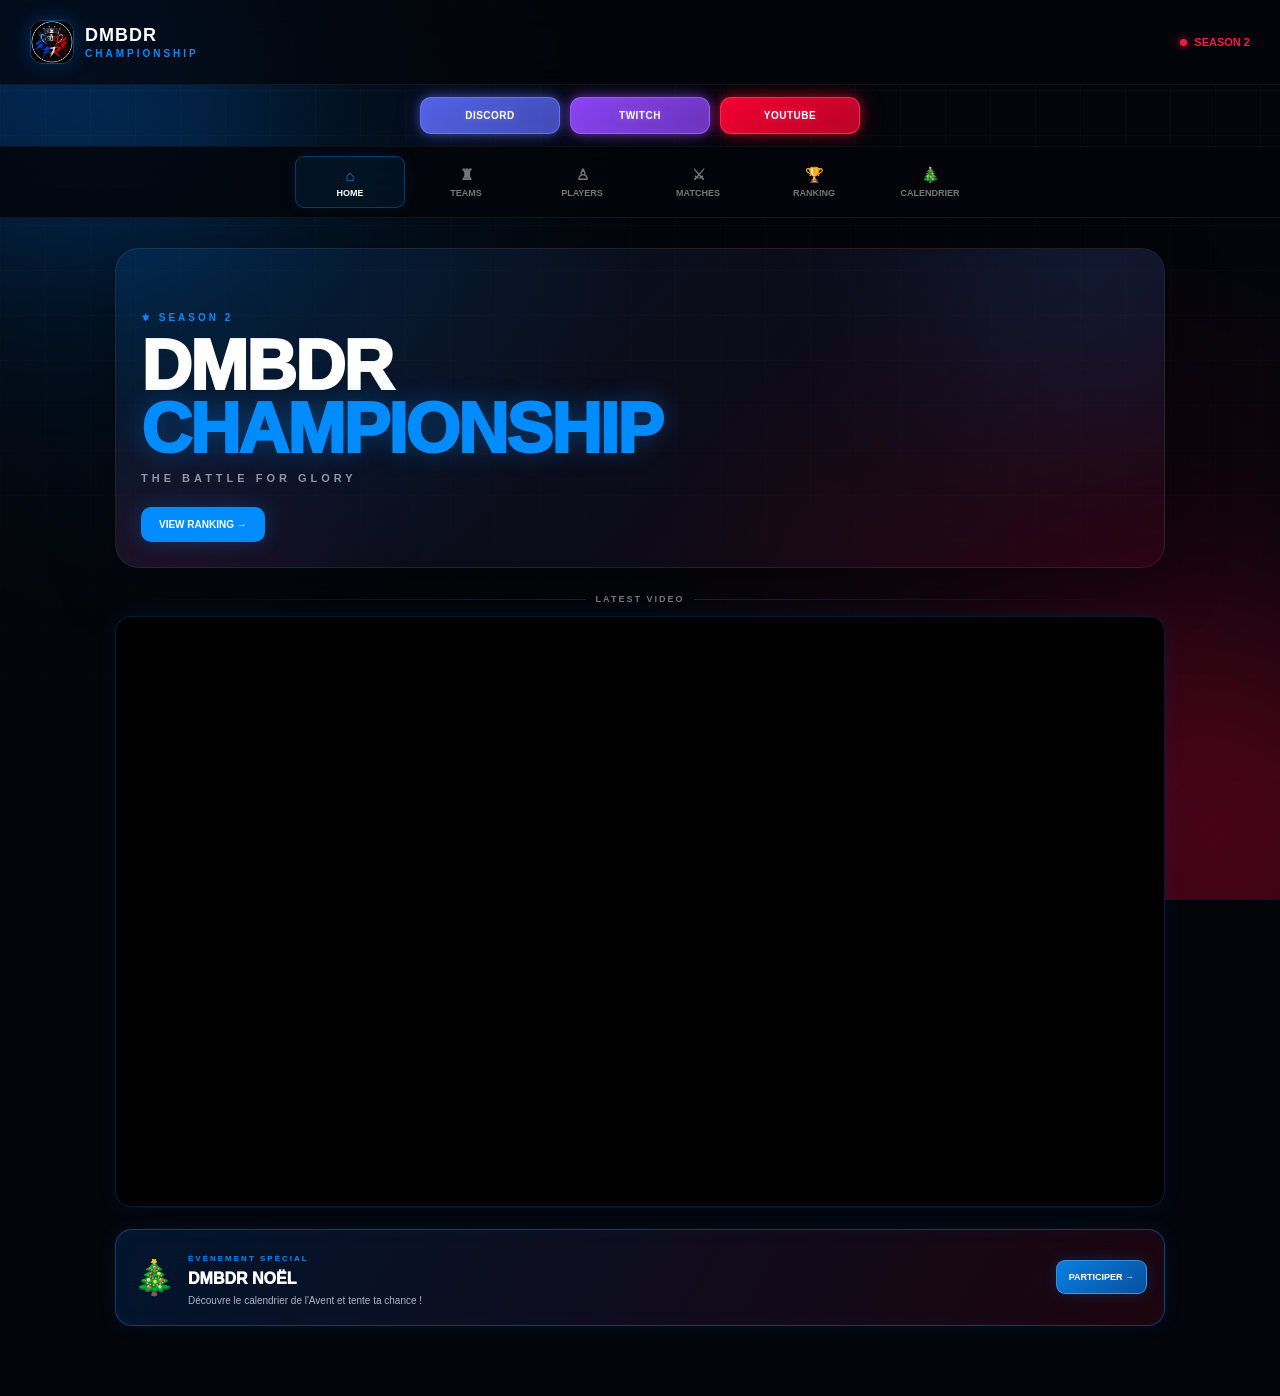
<file: index.html>
<!DOCTYPE html>
<html lang="fr">
<head>
    <meta charset="UTF-8">
    <meta
        name="viewport"
        content="width=device-width,
        initial-scale=1.0,
        maximum-scale=1.0,
        user-scalable=no"
    >
    <title>DMBDR CHAMPIONSHIP - SEASON 2</title>
    <link rel="stylesheet" href="style.css">
</head>
<body>

    <!-- BACKGROUND -->

    <div class="background">
        <div class="glow glow-blue"></div>
        <div class="glow glow-red"></div>
        <div class="grid-background"></div>
    </div>

    <!-- HEADER -->

    <header class="header">

        <div class="brand">

            <img
                src="logo.jpg"
                class="brand-logo"
                alt="DMBDR"
            >

            <div>
                <div class="brand-title">
                    DMBDR
                </div>

                <div class="brand-subtitle">
                    CHAMPIONSHIP
                </div>
            </div>

        </div>

        <div class="season-status">
            <span class="status-dot"></span>
            SEASON 2
        </div>

    </header>

    <!-- SOCIAL -->

    <section class="social-bar">

        <button
            class="social discord"
            onclick="openLink('https://discord.gg/X2VwYnepAr')"
        >
            <span>DISCORD</span>
        </button>

        <button
            class="social twitch"
            onclick="openLink('https://m.twitch.tv/so2francechampionnat/home')"
        >
            <span>TWITCH</span>
        </button>

        <button
            class="social youtube"
            onclick="openLink('https://m.youtube.com/channel/UCypbT6QGPC0oARGa3n1XbRQ?ra=m')"
        >
            <span>YOUTUBE</span>
        </button>

    </section>

    <!-- NAVIGATION -->

    <nav class="navigation">

        <button
            class="nav-button active"
            onclick="showPage('home', this)"
        >
            <span>⌂</span>
            HOME
        </button>

        <button
            class="nav-button"
            onclick="showPage('teams', this)"
        >
            <span>♜</span>
            TEAMS
        </button>

        <button
            class="nav-button"
            onclick="showPage('players', this)"
        >
            <span>♙</span>
            PLAYERS
        </button>

        <button
            class="nav-button"
            onclick="showPage('matches', this)"
        >
            <span>⚔</span>
            MATCHES
        </button>

        <button
            class="nav-button"
            onclick="showPage('ranking', this)"
        >
            <span>🏆</span>
            RANKING
        </button>

        <button
            class="nav-button"
            onclick="showPage('calendar', this)"
        >
            <span>🎄</span>
            CALENDRIER
        </button>

    </nav>

    <main>

        <!-- HOME -->

        <section
            id="home"
            class="page active"
        >

            <div class="hero">

                <div class="hero-content">

                    <div class="hero-tag">
                        ⚜ SEASON 2
                    </div>

                    <h1>
                        DMBDR
                        <span>
                            CHAMPIONSHIP
                        </span>
                    </h1>

                    <p>
                        THE BATTLE FOR GLORY
                    </p>

                    <button
                        class="hero-button"
                        onclick="showPageById('ranking')"
                    >
                        VIEW RANKING
                        <span>→</span>
                    </button>

                </div>

            </div>

            <!-- LATEST VIDEO -->

            <div
                id="latestVideo"
                class="latest-video-section"
            ></div>

            <!-- HOME EVENT BUTTON -->

            <div class="home-event-card">

                <div class="home-event-icon">
                    🎄
                </div>

                <div class="home-event-info">

                    <span>ÉVÉNEMENT SPÉCIAL</span>

                    <h2>DMBDR NOËL</h2>

                    <p>
                        Découvre le calendrier de l'Avent et tente ta chance !
                    </p>

                </div>

                <button
                    class="home-event-button"
                    onclick="showPageById('calendar')"
                >
                    PARTICIPER →
                </button>

            </div>

        </section>

        <!-- CALENDAR -->

        <section
            id="calendar"
            class="page"
        >

            
<div class="calendar-intro">
    <h3>❄️ WINTER EVENT ❄️</h3>
    <p>
        Sélectionne une case et entre ton code pour découvrir ton résultat.
    </p>
    <span>🎄 CALENDRIER DE L'AVENT DMBDR 🎄</span>
</div>


            <!-- 25 CASES -->

            <div
                id="calendarGrid"
                class="calendar-grid"
            ></div>

            <!-- CALENDAR GAME -->

            <div class="calendar-game">

                <h3 id="calendarDayTitle">
                    SÉLECTIONNE UNE CASE
                </h3>

                <div class="calendar-reward-preview">

                    <img
                        id="calendarRewardImage"
                        src="images-calendrier/loose.jpg"
                        alt="Récompense du calendrier"
                    >

                    <p id="calendarRewardName">
                        Choisis une case pour commencer
                    </p>

                </div>

                <!-- ROULETTE -->

                <div class="calendar-roulette-window">

                    <div
                        id="calendarRouletteTrack"
                        class="calendar-roulette-track"
                    ></div>

                    <!-- BARRE JAUNE CENTRALE -->

                    <div class="calendar-roulette-marker"></div>

                </div>

                <!-- CODE FORM -->

                <div class="calendar-code-form">

                    <input
                        id="calendarCodeInput"
                        type="text"
                        placeholder="ENTRE TON CODE"
                        autocomplete="off"
                        autocapitalize="characters"
                    >

                    <button
                        id="calendarValidateBtn"
                        type="button"
                    >
                        VALIDER
                    </button>

                </div>

                <p
                    id="calendarMessage"
                    class="calendar-message"
                >
                    Sélectionne une case pour saisir ton code.
                </p>

            </div>

        </section>

        <!-- TEAMS -->

        <section
            id="teams"
            class="page"
        >

            <div class="page-header">

                <div>

                    <span class="page-kicker">
                        SEASON 2
                    </span>

                    <h2>
                        TEAMS
                    </h2>

                </div>

                <div
                    class="page-count"
                    id="teamPageCount"
                >
                    8
                </div>

            </div>

            <div
                id="teamList"
                class="content-list"
            ></div>

            <div
                id="teamDetails"
                class="team-details"
            ></div>

        </section>

        <!-- PLAYERS -->

        <section
            id="players"
            class="page"
        >

            <div class="page-header">

                <div>

                    <span class="page-kicker">
                        SEASON 2
                    </span>

                    <h2>
                        PLAYERS
                    </h2>

                </div>

                <div
                    class="page-count"
                    id="playerPageCount"
                >
                    0
                </div>

            </div>

            <div class="filter-bar">

                <button
                    class="filter active"
                    data-sort="leaderboard"
                >
                    LEADERBOARD
                </button>

                <button
                    class="filter"
                    data-sort="kd"
                >
                    KD
                </button>

                <button
                    class="filter"
                    data-sort="kills"
                >
                    KILLS
                </button>

                <button
                    class="filter"
                    data-sort="mvp"
                >
                    MVP
                </button>

            </div>

            <div
                id="playerList"
                class="content-list"
            ></div>

        </section>

        <!-- MATCHES -->

        <section
            id="matches"
            class="page"
        >

            <div class="page-header">

                <div>

                    <span class="page-kicker">
                        SEASON 2
                    </span>

                    <h2>
                        MATCHES
                    </h2>

                </div>

            </div>

            <div class="match-tabs">

                <button
                    class="match-tab active"
                    data-match-filter="all"
                >
                    ALL
                </button>

                <button
                    class="match-tab"
                    data-match-filter="played"
                >
                    PLAYED
                </button>

                <button
                    class="match-tab"
                    data-match-filter="upcoming"
                >
                    UPCOMING
                </button>

            </div>

            <div
                id="matchTeamList"
                class="match-team-list"
            ></div>

            <div
                id="matchTeamDetails"
                class="match-team-details"
            ></div>

            <div
                id="matchDetails"
                class="match-details"
            ></div>

        </section>

        <!-- RANKING -->

        <section
            id="ranking"
            class="page"
        >

            <div class="page-header">

                <div>

                    <span class="page-kicker">
                        SEASON 2
                    </span>

                    <h2>
                        TEAM RANKING
                    </h2>

                </div>

            </div>

            <div
                id="rankingList"
                class="content-list"
            ></div>

        </section>

    </main>

    <!-- JAVASCRIPT -->

    <script src="app.js"></script>
    <script src="calendrier.js"></script>

</body>
</html>
</file>
<file: style.css>
*{
    box-sizing:border-box;
}


html{
    scroll-behavior:smooth;
}


body{
    margin:0;

    background:#03050a;

    color:white;

    font-family:
        Arial,
        Helvetica,
        sans-serif;

    overflow-x:hidden;
}


/* =========================
        BACKGROUND
========================= */

.background{
    position:fixed;

    inset:0;

    z-index:-10;

    overflow:hidden;

    background:
        radial-gradient(
            circle at 15% 20%,
            rgba(0,140,255,.12),
            transparent 35%
        ),

        radial-gradient(
            circle at 85% 75%,
            rgba(255,0,55,.10),
            transparent 35%
        ),

        #03050a;
}


.glow{
    position:absolute;

    width:400px;
    height:400px;

    border-radius:50%;

    filter:blur(100px);

    opacity:.25;

    animation:
        floatGlow
        12s
        infinite
        alternate
        ease-in-out;
}


.glow-blue{
    background:#0077ff;

    top:-150px;
    left:-150px;
}


.glow-red{
    background:#ff003c;

    bottom:-150px;
    right:-150px;

    animation-delay:-5s;
}


@keyframes floatGlow{

    0%{
        transform:
            translate(0,0)
            scale(1);
    }

    100%{
        transform:
            translate(120px,80px)
            scale(1.2);
    }

}


.grid-background{
    position:absolute;

    inset:0;

    background-image:
        linear-gradient(
            rgba(255,255,255,.025)
            1px,
            transparent 1px
        ),

        linear-gradient(
            90deg,
            rgba(255,255,255,.025)
            1px,
            transparent 1px
        );

    background-size:
        45px 45px;

    mask-image:
        linear-gradient(
            to bottom,
            black,
            transparent
        );
}


/* =========================
        HEADER
========================= */

.header{
    position:relative;

    display:flex;

    justify-content:space-between;

    align-items:center;

    padding:
        18px 16px;

    border-bottom:
        1px solid
        rgba(255,255,255,.06);

    background:
        rgba(3,5,10,.72);

    backdrop-filter:
        blur(18px);
}


.brand{
    display:flex;

    align-items:center;

    gap:11px;
}


.brand-logo{
    width:44px;
    height:44px;

    object-fit:cover;

    border-radius:12px;

    border:
        1px solid
        rgba(0,140,255,.45);

    box-shadow:
        0 0 20px
        rgba(0,140,255,.25);
}


.brand-title{
    font-size:18px;

    font-weight:900;

    letter-spacing:1px;
}


.brand-subtitle{
    margin-top:2px;

    color:#008cff;

    font-size:10px;

    font-weight:bold;

    letter-spacing:3px;
}


.season-status{
    display:flex;

    align-items:center;

    gap:7px;

    color:#ff1744;

    font-size:11px;

    font-weight:bold;
}


.status-dot{
    width:7px;
    height:7px;

    border-radius:50%;

    background:#ff1744;

    box-shadow:
        0 0 8px
        #ff1744;

    animation:
        pulse
        1.5s
        infinite;
}


@keyframes pulse{

    50%{
        opacity:.3;

        transform:
            scale(.7);
    }

}


/* =========================
        SOCIAL — V1 NEON
========================= */

.social-bar{
    display:flex;

    gap:10px;

    padding:
        12px 14px;

    overflow-x:auto;
}


/* =========================
        BASE
========================= */

.social{
    flex:1;

    min-width:95px;

    padding:
        12px 14px;

    border:
        1px solid
        rgba(255,255,255,.14);

    border-radius:11px;

    color:white;

    font-size:10px;

    font-weight:900;

    letter-spacing:.5px;

    cursor:pointer;

    transition:
        transform .25s ease,
        box-shadow .25s ease,
        border-color .25s ease;
}


.social span{

    text-shadow:
        0 0 8px
        rgba(255,255,255,.25);

}


/* =========================
        DISCORD
        BLEU / VIOLET
========================= */

.discord{

    background:
        linear-gradient(
            135deg,
            rgba(88,101,242,.95),
            rgba(88,101,242,.72)
        );

    border-color:
        rgba(120,130,255,.65);

    box-shadow:
        0 0 10px
        rgba(88,101,242,.55),

        0 0 25px
        rgba(88,101,242,.30),

        inset 0 0 15px
        rgba(140,150,255,.12);

}


.discord:hover{

    transform:
        translateY(-3px);

    border-color:
        rgba(140,150,255,.9);

    box-shadow:
        0 0 12px
        rgba(88,101,242,.8),

        0 0 30px
        rgba(88,101,242,.45),

        0 0 50px
        rgba(88,101,242,.18),

        inset 0 0 18px
        rgba(140,150,255,.18);

}


/* =========================
        TWITCH
        VIOLET
========================= */

.twitch{

    background:
        linear-gradient(
            135deg,
            rgba(145,70,255,.95),
            rgba(145,70,255,.72)
        );

    border-color:
        rgba(170,110,255,.65);

    box-shadow:
        0 0 10px
        rgba(145,70,255,.55),

        0 0 25px
        rgba(145,70,255,.30),

        inset 0 0 15px
        rgba(180,120,255,.12);

}


.twitch:hover{

    transform:
        translateY(-3px);

    border-color:
        rgba(190,140,255,.9);

    box-shadow:
        0 0 12px
        rgba(145,70,255,.8),

        0 0 30px
        rgba(145,70,255,.45),

        0 0 50px
        rgba(145,70,255,.18),

        inset 0 0 18px
        rgba(190,130,255,.18);

}


/* =========================
        YOUTUBE
        ROUGE
========================= */

.youtube{

    background:
        linear-gradient(
            135deg,
            rgba(255,0,51,.95),
            rgba(255,0,51,.72)
        );

    border-color:
        rgba(255,70,100,.65);

    box-shadow:
        0 0 10px
        rgba(255,0,51,.55),

        0 0 25px
        rgba(255,0,51,.30),

        inset 0 0 15px
        rgba(255,70,100,.12);

}


.youtube:hover{

    transform:
        translateY(-3px);

    border-color:
        rgba(255,100,125,.9);

    box-shadow:
        0 0 12px
        rgba(255,0,51,.85),

        0 0 30px
        rgba(255,0,51,.50),

        0 0 50px
        rgba(255,0,51,.20),

        inset 0 0 18px
        rgba(255,70,100,.18);

}


/* =========================
        MOBILE
========================= */

@media(max-width:480px){

    .social-bar{

        gap:8px;

        padding:
            12px 12px;

    }


    .social{

        min-width:95px;

        padding:
            11px 10px;

        font-size:9px;

    }

}


/* =========================
        MOBILE
========================= */

@media(max-width:480px){

    .social-bar{

        gap:9px;

        padding:
            12px 12px;

    }


    .social{

        min-width:100px;

        padding:
            12px 10px;

        font-size:9px;

    }

}


/* =========================
        NAVIGATION
========================= */

.navigation{
    position:sticky;

    top:0;

    z-index:50;

    display:flex;

    gap:6px;

    padding:
        9px 10px;

    overflow-x:auto;

    background:
        rgba(3,5,10,.85);

    backdrop-filter:
        blur(20px);

    border-top:
        1px solid
        rgba(255,255,255,.04);

    border-bottom:
        1px solid
        rgba(255,255,255,.06);
}


.nav-button{
    flex:1;

    min-width:70px;

    padding:
        9px 7px;

    border:
        1px solid transparent;

    border-radius:9px;

    background:transparent;

    color:#777;

    font-size:9px;

    font-weight:900;

    cursor:pointer;

    transition:.25s;
}


.nav-button span{
    display:block;

    margin-bottom:4px;

    font-size:15px;
}


.nav-button.active{
    color:white;

    border-color:
        rgba(0,140,255,.35);

    background:
        rgba(0,140,255,.09);

    box-shadow:
        0 0 15px
        rgba(0,140,255,.08);
}


.nav-button.active span{
    color:#008cff;
}


/* =========================
        PAGES
========================= */

main{
    width:100%;

    max-width:1100px;

    margin:auto;
}


.page{
    display:none;

    padding:
        18px 14px 50px;

    animation:
        pageIn
        .3s
        ease;
}


.page.active{
    display:block;
}


@keyframes pageIn{

    from{
        opacity:0;

        transform:
            translateY(8px);
    }

    to{
        opacity:1;

        transform:
            translateY(0);
    }

}


/* =========================
        HERO
========================= */

.hero{
    position:relative;

    min-height:320px;

    display:flex;

    align-items:flex-end;

    padding:25px;

    overflow:hidden;

    border:
        1px solid
        rgba(255,255,255,.08);

    border-radius:24px;

    background:
        linear-gradient(
            135deg,
            rgba(0,140,255,.12),
            rgba(255,0,51,.08)
        );

    box-shadow:
        0 20px 60px
        rgba(0,0,0,.35);
}


.hero:before{
    content:"";

    position:absolute;

    width:300px;
    height:300px;

    top:-150px;
    right:-100px;

    border-radius:50%;

    background:#008cff;

    filter:blur(120px);

    opacity:.2;
}


.hero:after{
    content:"";

    position:absolute;

    width:220px;
    height:220px;

    bottom:-150px;
    left:-80px;

    border-radius:50%;

    background:#ff003c;

    filter:blur(100px);

    opacity:.2;
}


.hero-content{
    position:relative;

    z-index:2;
}


.hero-tag{
    color:#008cff;

    font-size:10px;

    font-weight:900;

    letter-spacing:3px;
}


.hero h1{
    margin:
        12px 0 4px;

    font-size:
        clamp(
            34px,
            10vw,
            70px
        );

    line-height:.9;

    font-weight:1000;

    letter-spacing:-2px;
}


.hero h1 span{
    display:block;

    color:#008cff;

    text-shadow:
        0 0 25px
        rgba(0,140,255,.35);
}


.hero p{
    color:#8d96a5;

    font-size:11px;

    font-weight:bold;

    letter-spacing:4px;
}


.hero-button{
    margin-top:12px;

    padding:
        12px 18px;

    border:none;

    border-radius:10px;

    background:#008cff;

    color:white;

    font-size:10px;

    font-weight:900;

    cursor:pointer;

    box-shadow:
        0 0 20px
        rgba(0,140,255,.25);

    transition:.25s;
}


.hero-button:hover{
    transform:
        translateY(-2px);
}


/* =========================
        TITLES
========================= */

.section-title{
    display:flex;

    align-items:center;

    gap:10px;

    margin:
        26px 0 12px;

    color:#7d8796;

    font-size:9px;

    font-weight:900;

    letter-spacing:2px;
}


.section-title span{
    height:1px;

    flex:1;

    background:
        linear-gradient(
            90deg,
            transparent,
            rgba(0,140,255,.3)
        );
}


/* =========================
        OVERVIEW
========================= */

.overview-grid{
    display:grid;

    grid-template-columns:
        repeat(2,1fr);

    gap:9px;
}


.stat-card{
    position:relative;

    padding:16px;

    overflow:hidden;

    border:
        1px solid
        rgba(255,255,255,.07);

    border-radius:14px;

    background:
        rgba(255,255,255,.025);

    backdrop-filter:
        blur(10px);
}


.stat-card:after{
    content:"";

    position:absolute;

    width:80px;
    height:80px;

    right:-40px;
    bottom:-40px;

    border-radius:50%;

    background:#008cff;

    filter:blur(35px);

    opacity:.12;
}


.stat-icon{
    color:#008cff;

    font-size:18px;
}


.stat-value{
    margin-top:8px;

    font-size:26px;

    font-weight:1000;
}


.stat-label{
    margin-top:2px;

    color:#6f7783;

    font-size:8px;

    font-weight:bold;

    letter-spacing:2px;
}


/* =========================
        EMPTY
========================= */

.empty-card{
    padding:
        35px 20px;

    text-align:center;

    border:
        1px solid
        rgba(255,255,255,.06);

    border-radius:16px;

    background:
        rgba(255,255,255,.025);

    color:#737b88;
}


.empty-icon{
    margin-bottom:10px;

    color:#008cff;

    font-size:30px;
}


.empty-card strong{
    display:block;

    color:white;

    font-size:12px;
}


.empty-card p{
    margin:7px 0 0;

    font-size:10px;
}


/* =========================
        PAGE HEADER
========================= */

.page-header{
    display:flex;

    align-items:flex-end;

    justify-content:space-between;

    margin-bottom:18px;
}


.page-kicker{
    color:#008cff;

    font-size:9px;

    font-weight:bold;

    letter-spacing:3px;
}


.page-header h2{
    margin:
        5px 0 0;

    font-size:28px;

    font-weight:1000;
}


.page-count{
    color:#008cff;

    font-size:25px;

    font-weight:1000;
}


/* =========================
        FILTERS
========================= */

.filter-bar,
.match-tabs{
    display:flex;

    gap:7px;

    margin-bottom:15px;

    overflow-x:auto;
}


.filter,
.match-tab{
    padding:
        9px 13px;

    border:
        1px solid
        rgba(255,255,255,.08);

    border-radius:9px;

    background:
        rgba(255,255,255,.03);

    color:#777;

    font-size:9px;

    font-weight:900;

    white-space:nowrap;

    cursor:pointer;
}


.filter.active,
.match-tab.active{
    color:white;

    border-color:
        rgba(0,140,255,.4);

    background:
        rgba(0,140,255,.1);
}


/* =========================
        TEAM CARDS
========================= */

.team-card{
    display:flex;

    align-items:center;

    gap:14px;

    margin-bottom:10px;

    padding:13px;

    border:
        1px solid
        rgba(255,255,255,.07);

    border-radius:15px;

    background:
        rgba(255,255,255,.025);

    backdrop-filter:
        blur(10px);

    transition:.25s;
}


.team-card:hover{
    transform:
        translateY(-2px);

    border-color:
        rgba(0,140,255,.35);

    box-shadow:
        0 0 20px
        rgba(0,140,255,.08);
}


.team-card-logo{
    width:52px;
    height:52px;

    flex-shrink:0;

    display:flex;

    align-items:center;

    justify-content:center;

    overflow:hidden;

    border-radius:14px;

    background:
        rgba(0,140,255,.08);

    border:
        1px solid
        rgba(0,140,255,.2);
}


.team-card-logo img{
    width:100%;
    height:100%;

    object-fit:cover;
}


.team-card-info{
    flex:1;

    min-width:0;
}


.team-card-name{
    font-size:15px;

    font-weight:900;

    white-space:nowrap;

    overflow:hidden;

    text-overflow:ellipsis;
}


.team-card-players{
    margin-top:4px;

    color:#737b88;

    font-size:8px;

    font-weight:bold;

    letter-spacing:1.5px;
}


/*
    IMPORTANT :

    Aucun point ici.
*/


/* =========================
        TEAM DETAILS
========================= */

.team-details{
    display:none;
}


.team-details.active{
    display:block;

    animation:
        pageIn
        .3s
        ease;
}


/* BACK */

.back-button{
    margin-bottom:15px;

    padding:
        10px 14px;

    border:
        1px solid
        rgba(0,140,255,.25);

    border-radius:9px;

    background:
        rgba(0,140,255,.06);

    color:#008cff;

    font-size:9px;

    font-weight:900;

    cursor:pointer;

    transition:.25s;
}


.back-button:hover{
    background:
        rgba(0,140,255,.12);
}


/* TEAM HERO */

.team-hero-card{
    display:flex;

    align-items:center;

    gap:18px;

    padding:22px;

    border:
        1px solid
        rgba(0,140,255,.18);

    border-radius:20px;

    background:
        linear-gradient(
            135deg,
            rgba(0,140,255,.10),
            rgba(255,255,255,.025)
        );

    box-shadow:
        0 20px 50px
        rgba(0,0,0,.25);
}


.team-hero-logo{
    width:82px;
    height:82px;

    flex-shrink:0;

    overflow:hidden;

    border-radius:20px;

    border:
        2px solid
        rgba(0,140,255,.3);

    box-shadow:
        0 0 25px
        rgba(0,140,255,.18);
}


.team-hero-logo img{
    width:100%;
    height:100%;

    object-fit:cover;
}


.team-hero-name span{
    color:#008cff;

    font-size:8px;

    font-weight:bold;

    letter-spacing:3px;
}


.team-hero-name h2{
    margin:
        5px 0 0;

    font-size:25px;

    font-weight:1000;
}


/* TEAM POSITION */

.team-position{
    display:grid;

    grid-template-columns:
        repeat(3,1fr);

    gap:8px;

    margin-top:10px;
}


.team-position > div{
    padding:
        14px 8px;

    text-align:center;

    border:
        1px solid
        rgba(255,255,255,.06);

    border-radius:13px;

    background:
        rgba(255,255,255,.025);
}


.team-position span{
    display:block;

    color:#737b88;

    font-size:7px;

    font-weight:bold;

    letter-spacing:1.5px;
}


.team-position strong{
    display:block;

    margin-top:6px;

    color:#008cff;

    font-size:20px;

    font-weight:1000;
}


/* RECORD */

.team-record-grid{
    display:grid;

    grid-template-columns:
        repeat(2,1fr);

    gap:8px;

    margin-top:8px;
}


.team-record{
    padding:14px;

    border:
        1px solid
        rgba(255,255,255,.06);

    border-radius:13px;

    background:
        rgba(255,255,255,.025);
}


.team-record span{
    color:#737b88;

    font-size:7px;

    font-weight:bold;

    letter-spacing:1.5px;
}


.team-record strong{
    display:block;

    margin-top:5px;

    font-size:19px;
}


/* ROSTER */

.roster-list{
    display:flex;

    flex-direction:column;

    gap:8px;
}


.roster-player{
    display:flex;

    align-items:center;

    gap:12px;

    padding:12px;

    border:
        1px solid
        rgba(255,255,255,.06);

    border-radius:13px;

    background:
        rgba(255,255,255,.025);
}


.roster-number{
    width:25px;

    color:#008cff;

    font-size:12px;

    font-weight:1000;

    text-align:center;
}


.roster-info{
    flex:1;
}


.roster-info strong{
    display:block;

    font-size:12px;
}


.roster-info span{
    display:block;

    margin-top:4px;

    color:#737b88;

    font-size:8px;
}


.roster-kd{
    color:#00ff88;

    font-size:13px;

    font-weight:1000;

    text-align:right;
}


.roster-kd span{
    display:block;

    color:#737b88;

    font-size:6px;

    letter-spacing:1px;
}


/* =========================
        PLAYER CARDS
========================= */

.player-card{
    display:flex;

    align-items:center;

    gap:12px;

    padding:13px;

    margin-bottom:9px;

    border:
        1px solid
        rgba(255,255,255,.07);

    border-radius:14px;

    background:
        rgba(255,255,255,.025);

    transition:.25s;
}


/* =========================
        PLAYER RANKING BORDER
========================= */

.player-card:has(.player-rank-first){

    border-color:
        rgba(255,215,0,.55);

    box-shadow:
        inset 0 0 20px
        rgba(255,215,0,.05),

        0 0 12px
        rgba(255,215,0,.08);

}


.player-card:has(.player-rank-second){

    border-color:
        rgba(192,192,192,.50);

    box-shadow:
        inset 0 0 20px
        rgba(192,192,192,.04),

        0 0 12px
        rgba(192,192,192,.06);

}


.player-card:has(.player-rank-third){

    border-color:
        rgba(205,127,50,.55);

    box-shadow:
        inset 0 0 20px
        rgba(205,127,50,.05),

        0 0 12px
        rgba(205,127,50,.08);

}


.player-card:has(.player-rank-normal){

    border-color:
        rgba(0,140,255,.28);

}


.player-card:has(.player-rank-last){

    border-color:
        rgba(255,23,68,.55);

    box-shadow:
        inset 0 0 20px
        rgba(255,23,68,.05),

        0 0 12px
        rgba(255,23,68,.08);

}


.player-card:hover{
    transform:
        translateY(-2px);

    border-color:
        rgba(0,140,255,.35);
}


.player-rank{
    width:30px;

    color:#008cff;

    font-size:16px;

    font-weight:1000;

    text-align:center;
}

/* =========================
        PLAYER RANK COLORS
========================= */

.player-rank-first{

    color:#ffd700;

    text-shadow:
        0 0 12px
        rgba(255,215,0,.35);

}


.player-rank-second{

    color:#c0c0c0;

    text-shadow:
        0 0 12px
        rgba(192,192,192,.30);

}


.player-rank-third{

    color:#cd7f32;

    text-shadow:
        0 0 12px
        rgba(205,127,50,.30);

}


.player-rank-normal{

    color:#008cff;

}


.player-rank-last{

    color:#ff1744;

    text-shadow:
        0 0 12px
        rgba(255,23,68,.30);

}

/* =========================
        PLAYER TEAM LOGO
========================= */

.player-team-logo{

    width:42px;
    height:42px;

    flex-shrink:0;

    display:flex;

    align-items:center;

    justify-content:center;

    overflow:hidden;

    border-radius:11px;

    background:
        rgba(0,140,255,.06);

    border:
        1px solid
        rgba(255,255,255,.08);

}


.player-team-logo img{

    width:100%;
    height:100%;

    object-fit:cover;

}


.player-team-logo-empty{

    color:#737b88;

    font-size:12px;

    font-weight:900;

}

.player-info{
    flex:1;

    min-width:0;
}


.player-name{
    font-size:13px;

    font-weight:900;
}


.player-team{
    margin-top:4px;

    color:#737b88;

    font-size:8px;

    font-weight:bold;

    letter-spacing:1px;
}


.player-stats{
    display:flex;

    flex-direction:column;

    align-items:flex-end;

    gap:3px;

    color:#737b88;

    font-size:8px;

    font-weight:bold;
}


.player-stats strong{
    font-size:11px;
}


.kd-good{
    color:#00ff88;
}


.kd-mid{
    color:#ffb300;
}


.kd-bad{
    color:#ff1744;
}


/* =========================
        RANKING
========================= */

.podium{
    display:flex;

    align-items:flex-end;

    justify-content:center;

    gap:7px;

    min-height:240px;

    margin-bottom:20px;
}


.podium-place{
    flex:1;

    display:flex;

    flex-direction:column;

    align-items:center;

    justify-content:flex-end;

    padding:
        12px 5px;

    border-radius:
        14px 14px 4px 4px;

    border:
        1px solid
        rgba(255,255,255,.08);

    background:
        rgba(255,255,255,.025);
}


.podium-place.first{
    min-height:210px;

    border-color:
        rgba(255,215,0,.25);

    background:
        rgba(255,215,0,.06);
}


.podium-place.second{
    min-height:165px;
}


.podium-place.third{
    min-height:135px;
}


.podium-rank{
    font-size:30px;

    font-weight:1000;
}


.first .podium-rank{
    color:gold;
}


.second .podium-rank{
    color:silver;
}


.third .podium-rank{
    color:#cd7f32;
}


.podium-crown{
    margin-bottom:5px;

    font-size:22px;
}


.podium-team{
    margin-top:8px;

    font-size:10px;

    font-weight:900;

    text-align:center;
}


.podium-points{
    margin-top:5px;

    color:#7c8490;

    font-size:8px;

    font-weight:bold;
}


/* =========================
        RANKING V1
========================= */

.ranking-card{

    display:flex;

    align-items:center;

    gap:14px;

    margin-bottom:9px;

    padding:15px 14px;

    min-height:78px;

    border:
        1px solid
        rgba(255,255,255,.07);

    border-radius:15px;

    background:
        rgba(255,255,255,.025);

    transition:.25s;

}


.ranking-card:hover{

    transform:
        translateY(-2px);

    border-color:
        rgba(0,140,255,.35);

}


/* POSITION */

.ranking-position{

    width:32px;

    flex-shrink:0;

    color:#008cff;

    font-size:15px;

    font-weight:1000;

    text-align:center;

}


/* LOGO */

.ranking-logo{

    width:52px;

    height:52px;

    flex-shrink:0;

    border-radius:13px;

    object-fit:cover;

}


/* TEAM */

.ranking-team{

    flex:1;

    min-width:0;

}


.ranking-team strong{

    display:block;

    overflow:hidden;

    text-overflow:ellipsis;

    white-space:nowrap;

    color:white;

    font-size:15px;

    font-weight:1000;

}


/* STATS À DROITE */

.ranking-stats{

    display:flex;

    align-items:center;

    justify-content:flex-end;

    gap:8px;

    flex-shrink:0;

    white-space:nowrap;

}


.ranking-stats strong{

    color:#008cff;

    font-size:16px;

    font-weight:1000;

}


.ranking-stats span{

    color:#008cff;

    font-size:14px;

    font-weight:1000;

}


/* =========================
        PODIUM COLORS
========================= */

.rank-first{

    border-left:
        4px solid
        #ffd700;

    box-shadow:
        inset
        0 0 20px
        rgba(255,215,0,.035);

}


.rank-first
.ranking-position{

    color:#008cff;

}


.rank-first
.ranking-stats strong,
.rank-first
.ranking-stats span{

    color:#ffd700;

}


.rank-second{

    border-left:
        4px solid
        #c0c0c0;

}


.rank-second
.ranking-stats strong,
.rank-second
.ranking-stats span{

    color:#c0c0c0;

}


.rank-third{

    border-left:
        4px solid
        #cd7f32;

}


.rank-third
.ranking-stats strong,
.rank-third
.ranking-stats span{

    color:#cd7f32;

}


.rank-normal{

    border-left:
        3px solid
        rgba(0,140,255,.35);

}


/* =========================
        MOBILE RANKING
========================= */

@media(max-width:480px){

    .ranking-card{

        gap:10px;

        padding:13px 10px;

        min-height:70px;

    }


    .ranking-position{

        width:27px;

        font-size:14px;

    }


    .ranking-logo{

        width:48px;

        height:48px;

        border-radius:12px;

    }


    .ranking-team strong{

        font-size:14px;

    }


    .ranking-stats{

        gap:4px;

        flex-direction:column;

        align-items:flex-end;

    }


    .ranking-stats strong{

        font-size:15px;

    }


    .ranking-stats span{

        font-size:11px;

    }

}


.rank-first{
    border-left:
        4px solid gold;
}


.rank-second{
    border-left:
        4px solid silver;
}


.rank-third{
    border-left:
        4px solid #cd7f32;
}


.rank-normal{
    border-left:
        3px solid
        rgba(0,140,255,.35);
}


/* =========================
        STATS
========================= */

.stats-dashboard{
    display:grid;

    grid-template-columns:
        repeat(2,1fr);

    gap:10px;
}


.big-stat{
    padding:20px;

    border:
        1px solid
        rgba(255,255,255,.07);

    border-radius:15px;

    background:
        rgba(255,255,255,.025);
}


.big-stat span{
    color:#737b88;

    font-size:8px;

    font-weight:bold;

    letter-spacing:2px;
}


.big-stat strong{
    display:block;

    margin-top:10px;

    color:#008cff;

    font-size:22px;
}


/* =========================
        DESKTOP
========================= */

@media(min-width:700px){

    .header{
        padding:
            20px 30px;
    }


    .social-bar{
        justify-content:center;
    }


    .social{
        flex:none;

        min-width:140px;
    }


    .navigation{
        justify-content:center;
    }


    .nav-button{
        flex:none;

        min-width:110px;
    }


    .page{
        padding:
            30px 25px 70px;
    }


    .overview-grid{
        grid-template-columns:
            repeat(4,1fr);
    }


    .stats-dashboard{
        grid-template-columns:
            repeat(4,1fr);
    }

}

/* =========================
        TEAM PROFILE V2
========================= */

.rd-positive{
    color:#00ff88 !important;
}

.rd-negative{
    color:#ff1744 !important;
}


.rounds-win strong{
    color:#00ff88;
}


.rounds-loss strong{
    color:#ff1744;
}


.team-match-history{
    margin-top:5px;
}


/* =========================
        ROSTER HOVER
========================= */

.roster-player{
    transition:.25s;
}


.roster-player:hover{
    transform:translateX(3px);

    border-color:
        rgba(0,140,255,.3);

    background:
        rgba(0,140,255,.035);
}


/* =========================
        TEAM PROFILE MOBILE
========================= */

@media(max-width:480px){

    .team-hero-card{
        padding:18px;
    }


    .team-hero-logo{
        width:70px;
        height:70px;
    }


    .team-hero-name h2{
        font-size:21px;
    }


    .team-position strong{
        font-size:18px;
    }


    .roster-player{
        padding:11px 9px;
    }

}

/* =========================
        MATCH HISTORY
========================= */

.match-history-card{
    padding:14px;

    margin-bottom:9px;

    border:1px solid
        rgba(255,255,255,.07);

    border-radius:15px;

    background:
        rgba(255,255,255,.025);

    transition:.25s;
}


.match-history-card:hover{
    transform:translateY(-2px);
}


.history-win{
    border-left:4px solid #00ff88;

    box-shadow:
        inset 0 0 20px
        rgba(0,255,136,.035);
}


.history-loss{
    border-left:4px solid #ff1744;

    box-shadow:
        inset 0 0 20px
        rgba(255,23,68,.035);
}


.history-top{
    display:flex;

    justify-content:space-between;

    align-items:center;

    margin-bottom:13px;

    color:#737b88;

    font-size:8px;

    font-weight:bold;

    letter-spacing:1px;
}


.history-result-win{
    color:#00ff88;
}


.history-result-loss{
    color:#ff1744;
}


.history-versus{
    display:grid;

    grid-template-columns:
        1fr auto 1fr;

    align-items:center;

    gap:8px;

    text-align:center;
}


.history-versus > div{
    display:flex;

    flex-direction:column;

    align-items:center;

    gap:6px;

    min-width:0;
}


.history-versus img{
    width:42px;
    height:42px;

    border-radius:11px;

    object-fit:cover;
}


.history-versus span{
    max-width:100%;

    overflow:hidden;

    text-overflow:ellipsis;

    white-space:nowrap;

    font-size:9px;

    font-weight:900;
}


.history-versus > strong{
    font-size:22px;

    font-weight:1000;

    white-space:nowrap;
}


/* =========================
        HISTORY SCORE COLORS
========================= */

.history-win .history-versus > strong{
    color:#00ff88;

    text-shadow:
        0 0 12px
        rgba(0,255,136,.20);
}


.history-loss .history-versus > strong{
    color:#ff1744;

    text-shadow:
        0 0 12px
        rgba(255,23,68,.20);
}

.history-mvp{
    display:flex;

    align-items:center;

    flex-wrap:wrap;

    gap:6px;

    margin-top:13px;

    padding-top:10px;

    border-top:
        1px solid
        rgba(255,255,255,.06);

    color:#737b88;

    font-size:8px;

    font-weight:bold;
}


.history-mvp strong{
    color:#ffd700;

    font-size:10px;
}


.history-mvp span{
    width:100%;

    color:#737b88;

    font-size:8px;
}


@media(max-width:480px){

    .history-versus img{
        width:36px;
        height:36px;
    }


    .history-versus > strong{
        font-size:19px;
    }

}

/* =========================
        MATCH DETAILS
========================= */

.match-details{
    display:none;
}


.match-details.active{
    display:block;

    animation:
        pageIn
        .3s
        ease;
}


/* =========================
        MATCH HEADER
========================= */

.match-detail-header{
    display:flex;

    justify-content:space-between;

    align-items:center;

    margin-bottom:18px;

    padding:12px 15px;

    border:
        1px solid
        rgba(255,255,255,.07);

    border-radius:12px;

    background:
        rgba(255,255,255,.025);
}


.match-detail-header span{
    color:#008cff;

    font-size:11px;

    font-weight:1000;

    letter-spacing:2px;
}


.match-detail-header strong{
    padding:6px 10px;

    border:
        1px solid
        rgba(0,255,136,.3);

    border-radius:7px;

    color:#00ff88;

    background:
        rgba(0,255,136,.06);

    font-size:8px;

    letter-spacing:1px;
}


/* =========================
        SCOREBOARD
========================= */

.match-detail-scoreboard{
    display:grid;

    grid-template-columns:
        1fr
        auto
        1fr;

    align-items:center;

    gap:15px;

    padding:25px 18px;

    border:
        1px solid
        rgba(255,255,255,.08);

    border-radius:20px;

    background:
        linear-gradient(
            135deg,
            rgba(0,140,255,.08),
            rgba(255,0,51,.06)
        );

    box-shadow:
        0 20px 60px
        rgba(0,0,0,.35);
}


/* =========================
        MATCH TEAMS
========================= */

.match-detail-team{
    display:flex;

    flex-direction:column;

    align-items:center;

    justify-content:center;

    gap:10px;

    min-width:0;

    text-align:center;

    opacity:.65;

    transition:.25s;
}


.match-detail-team.match-winner{
    opacity:1;
}


.match-detail-team img{
    width:95px;

    height:95px;

    max-width:95px;

    max-height:95px;

    object-fit:contain;

    border-radius:16px;

    border:
        1px solid
        rgba(255,255,255,.08);

    background:
        rgba(0,0,0,.25);

    padding:8px;
}


.match-detail-team.match-winner img{
    border-color:
        rgba(0,255,136,.35);

    box-shadow:
        0 0 25px
        rgba(0,255,136,.15);
}


.match-detail-team strong{
    max-width:130px;

    overflow:hidden;

    text-overflow:ellipsis;

    white-space:nowrap;

    font-size:13px;

    font-weight:1000;
}


.match-detail-team.match-winner strong{
    color:#00ff88;
}


/* =========================
        MATCH SCORE
========================= */

.match-detail-score{
    display:flex;

    align-items:center;

    justify-content:center;

    gap:10px;
}


.match-detail-score span{
    font-size:52px;

    line-height:1;

    font-weight:1000;
}


.match-detail-score .history-score-win{
    color:#00ff88;

    text-shadow:
        0 0 20px
        rgba(0,255,136,.25);
}


.match-detail-score .history-score-loss{
    color:#ff1744;

    text-shadow:
        0 0 20px
        rgba(255,23,68,.25);
}


.match-detail-score b{
    color:#737b88;

    font-size:28px;
}


/* =========================
        MATCH RESULT
========================= */

.match-result{
    margin-top:10px;

    padding:10px;

    text-align:center;

    color:#00ff88;

    font-size:11px;

    font-weight:1000;

    letter-spacing:2px;
}


/* =========================
        MVP
========================= */

.match-mvp-card{
    margin-top:15px;

    padding:18px;

    text-align:center;

    border:
        1px solid
        rgba(255,215,0,.25);

    border-radius:16px;

    background:
        rgba(255,215,0,.035);

    box-shadow:
        inset 0 0 25px
        rgba(255,215,0,.025);
}


.match-mvp-title{
    margin-bottom:8px;

    color:#ffd700;

    font-size:9px;

    font-weight:1000;

    letter-spacing:2px;
}


.match-mvp-card > strong{
    display:block;

    color:white;

    font-size:18px;

    font-weight:1000;
}


.match-mvp-card > div:last-child{
    margin-top:8px;

    color:#737b88;

    font-size:9px;

    font-weight:bold;
}


.match-mvp-card > div:last-child span{
    margin-left:8px;

    color:#ffd700;

    font-weight:1000;
}


/* =========================
        PLAYER STATS
========================= */

.match-player-columns{
    display:grid;

    grid-template-columns:
        repeat(2,1fr);

    gap:10px;
}


.match-player-team{
    overflow:hidden;

    border:
        1px solid
        rgba(255,255,255,.07);

    border-radius:15px;

    background:
        rgba(255,255,255,.025);

    transition:.25s;
}


/* =========================
        WIN / LOSS
========================= */

.match-player-team-win{

    border-color:
        rgba(0,255,136,.30) !important;

    box-shadow:
        inset 0 0 25px
        rgba(0,255,136,.035);

}


.match-player-team-loss{

    border-color:
        rgba(255,23,68,.30) !important;

    box-shadow:
        inset 0 0 25px
        rgba(255,23,68,.035);

}


/* =========================
        TEAM TITLE
========================= */

.match-player-team-title{
    padding:12px;

    border-bottom:
        1px solid
        rgba(255,255,255,.06);

    color:white;

    font-size:10px;

    font-weight:1000;

    letter-spacing:1px;
}


.match-player-team-win
.match-player-team-title{

    color:#00ff88 !important;

}


.match-player-team-loss
.match-player-team-title{

    color:#ff1744 !important;

}


/* =========================
        PLAYER CARD
========================= */

.match-player-card{
    display:flex;

    align-items:center;

    justify-content:space-between;

    gap:10px;

    padding:12px;

    border-bottom:
        1px solid
        rgba(255,255,255,.045);
}


.match-player-card:last-child{
    border-bottom:none;
}


.match-player-card > div{
    min-width:0;
}


.match-player-card > div strong{
    display:block;

    overflow:hidden;

    text-overflow:ellipsis;

    white-space:nowrap;

    font-size:11px;

    font-weight:900;
}


.match-player-card > div span{
    display:block;

    margin-top:4px;

    color:#737b88;

    font-size:8px;

    font-weight:bold;
}


.match-player-card > strong{
    min-width:45px;

    text-align:right;

    font-size:13px;

    font-weight:1000;
}


.match-player-card small{
    display:block;

    margin-top:2px;

    color:#737b88;

    font-size:6px;

    letter-spacing:1px;
}


/* =========================
        MATCH MOBILE
========================= */

@media(max-width:600px){

    .match-detail-scoreboard{
        grid-template-columns:
            1fr
            auto
            1fr;

        gap:6px;

        padding:18px 8px;
    }


    .match-detail-team img{
        width:65px;

        height:65px;

        max-width:65px;

        max-height:65px;

        padding:5px;

        border-radius:12px;
    }


    .match-detail-team strong{
        max-width:95px;

        font-size:10px;
    }


    .match-detail-score{
        gap:5px;
    }


    .match-detail-score span{
        font-size:36px;
    }


    .match-detail-score b{
        font-size:20px;
    }


    .match-player-columns{
        grid-template-columns:1fr;
    }


    .match-mvp-card{
        padding:15px;
    }

}

/* =========================
        HISTORY SCORE
========================= */

.history-score{
    display:flex;

    align-items:center;

    justify-content:center;

    gap:5px;

    font-size:22px;

    font-weight:1000;
}


.history-score-win{
    color:#00ff88;

    text-shadow:
        0 0 12px
        rgba(0,255,136,.25);
}


.history-score-loss{
    color:#ff1744;

    text-shadow:
        0 0 12px
        rgba(255,23,68,.25);
}


.history-score b{
    color:#737b88;

    font-weight:900;
}

/* =========================
        MATCHES V2
========================= */

.match-team-list{
    display:flex;

    flex-direction:column;

    gap:9px;
}


/* =========================
        TEAM MATCH CARD
========================= */

.match-team-card{

    display:flex;

    align-items:center;

    gap:13px;

    padding:13px;

    border:
        1px solid
        rgba(255,255,255,.07);

    border-radius:15px;

    background:
        rgba(255,255,255,.025);

    transition:.25s;

}


.match-team-card:hover{

    transform:
        translateY(-2px);

    border-color:
        rgba(0,140,255,.35);

    box-shadow:
        0 0 20px
        rgba(0,140,255,.08);

}


/* =========================
        TEAM LOGO
========================= */

.match-team-logo{

    width:52px;

    height:52px;

    flex-shrink:0;

    display:flex;

    align-items:center;

    justify-content:center;

    overflow:hidden;

    border-radius:14px;

    background:
        rgba(0,140,255,.07);

    border:
        1px solid
        rgba(0,140,255,.22);

}


.match-team-logo img{

    width:100%;

    height:100%;

    object-fit:cover;

}


/* =========================
        TEAM INFO
========================= */

.match-team-info{

    flex:1;

    min-width:0;

}


.match-team-info strong{

    display:block;

    overflow:hidden;

    text-overflow:ellipsis;

    white-space:nowrap;

    font-size:14px;

    font-weight:1000;

}


.match-team-info span{

    display:block;

    margin-top:4px;

    color:#737b88;

    font-size:8px;

    font-weight:bold;

    letter-spacing:1px;

}


/* =========================
        TEAM MATCH STATUS
========================= */

.match-team-status{

    display:flex;

    flex-direction:column;

    align-items:flex-end;

    gap:4px;

    flex-shrink:0;

}


.match-team-played{

    color:#00ff88;

    font-size:7px;

    font-weight:900;

}


.match-team-upcoming{

    color:#ffb300;

    font-size:7px;

    font-weight:900;

}


/* =========================
        TEAM MATCH DETAILS
========================= */

.match-team-details{

    display:none;

}


.match-team-details.active{

    display:block;

    animation:
        pageIn
        .3s
        ease;

}


/* =========================
        TEAM MATCH PROFILE
========================= */

.match-team-profile{

    display:flex;

    align-items:center;

    gap:16px;

    padding:20px;

    margin-bottom:10px;

    border:
        1px solid
        rgba(0,140,255,.18);

    border-radius:18px;

    background:
        linear-gradient(
            135deg,
            rgba(0,140,255,.10),
            rgba(255,255,255,.025)
        );

}


.match-team-profile-logo{

    width:70px;

    height:70px;

    flex-shrink:0;

    overflow:hidden;

    border-radius:17px;

    border:
        2px solid
        rgba(0,140,255,.30);

    box-shadow:
        0 0 25px
        rgba(0,140,255,.15);

}


.match-team-profile-logo img{

    width:100%;

    height:100%;

    object-fit:cover;

}


.match-team-profile span{

    color:#008cff;

    font-size:8px;

    font-weight:bold;

    letter-spacing:3px;

}


.match-team-profile h2{

    margin:
        5px 0 0;

    font-size:23px;

    font-weight:1000;

}


/* =========================
        FILTER INFO
========================= */

.match-team-filter-info{

    display:flex;

    align-items:center;

    justify-content:space-between;

    margin:
        14px 0 10px;

    padding:
        11px 13px;

    border:
        1px solid
        rgba(255,255,255,.06);

    border-radius:11px;

    background:
        rgba(255,255,255,.025);

}


.match-team-filter-info span{

    color:#737b88;

    font-size:8px;

    font-weight:900;

    letter-spacing:1.5px;

}


.match-team-filter-info strong{

    color:#008cff;

    font-size:15px;

    font-weight:1000;

}


/* =========================
        MATCH HISTORY LIST
========================= */

.match-history-list{

    display:flex;

    flex-direction:column;

    gap:9px;

}


/* =========================
        MATCH V2 CARD
========================= */

.match-v2-card{

    padding:14px;

    border:
        1px solid
        rgba(255,255,255,.07);

    border-radius:15px;

    background:
        rgba(255,255,255,.025);

    transition:.25s;

}


.match-v2-card:hover{

    transform:
        translateY(-2px);

}


.match-card-win{

    border-left:
        4px solid
        #00ff88;

    box-shadow:
        inset
        0 0 20px
        rgba(0,255,136,.035);

}


.match-card-loss{

    border-left:
        4px solid
        #ff1744;

    box-shadow:
        inset
        0 0 20px
        rgba(255,23,68,.035);

}


.match-card-upcoming{

    border-left:
        4px solid
        #ffb300;

    box-shadow:
        inset
        0 0 20px
        rgba(255,179,0,.025);

}


/* =========================
        MATCH TOP
========================= */

.match-v2-top{

    display:flex;

    justify-content:space-between;

    align-items:center;

    margin-bottom:13px;

    color:#737b88;

    font-size:8px;

    font-weight:bold;

    letter-spacing:1px;

}


.match-card-win
.match-v2-top strong{

    color:#00ff88;

}


.match-card-loss
.match-v2-top strong{

    color:#ff1744;

}


.match-card-upcoming
.match-v2-top strong{

    color:#ffb300;

}


/* =========================
        MATCH VERSUS
========================= */

.match-v2-versus{

    display:grid;

    grid-template-columns:
        1fr
        auto
        1fr;

    align-items:center;

    gap:8px;

    text-align:center;

}


.match-v2-team{

    display:flex;

    flex-direction:column;

    align-items:center;

    gap:6px;

    min-width:0;

}


.match-v2-team img{

    width:43px;

    height:43px;

    border-radius:11px;

    object-fit:cover;

}


.match-v2-team span{

    max-width:100%;

    overflow:hidden;

    text-overflow:ellipsis;

    white-space:nowrap;

    font-size:9px;

    font-weight:900;

}


.match-v2-score{

    display:flex;

    align-items:center;

    justify-content:center;

}


.match-v2-score strong{

    display:flex;

    align-items:center;

    gap:5px;

    font-size:22px;

    font-weight:1000;

}


.match-v2-score b{

    color:#737b88;

}


.score-win{

    color:#00ff88;

    text-shadow:
        0 0 12px
        rgba(0,255,136,.25);

}


.score-loss{

    color:#ff1744;

    text-shadow:
        0 0 12px
        rgba(255,23,68,.25);

}


.score-upcoming{

    color:#ffb300;

    font-size:16px !important;

    letter-spacing:1px;

}


/* =========================
        MATCH MVP
========================= */

.match-v2-mvp{

    display:flex;

    align-items:center;

    gap:6px;

    margin-top:12px;

    padding-top:9px;

    border-top:
        1px solid
        rgba(255,255,255,.06);

    color:#737b88;

    font-size:8px;

    font-weight:bold;

}


.match-v2-mvp strong{

    color:#ffd700;

    font-size:9px;

}


/* =========================
        UPCOMING STATUS
========================= */

.match-v2-status{

    margin-top:12px;

    padding-top:9px;

    border-top:
        1px solid
        rgba(255,255,255,.06);

    color:#737b88;

    font-size:8px;

    font-weight:bold;

    text-align:center;

    letter-spacing:1px;

}


/* =========================
        MATCH MOBILE
========================= */

@media(max-width:480px){

    .match-team-status{

        gap:3px;

    }


    .match-team-played,
    .match-team-upcoming{

        font-size:6px;

    }


    .match-team-profile{

        padding:16px;

    }


    .match-team-profile-logo{

        width:60px;

        height:60px;

    }


    .match-team-profile h2{

        font-size:20px;

    }


    .match-v2-team img{

        width:36px;

        height:36px;

    }


    .match-v2-score strong{

        font-size:19px;

    }

}

/* =========================
        SIMPLE TEAM PROFILE
========================= */

.team-simple-header{

    display:flex;

    align-items:center;

    gap:16px;

    padding:20px;

    margin-bottom:10px;

    border:
        1px solid
        rgba(0,140,255,.18);

    border-radius:18px;

    background:
        linear-gradient(
            135deg,
            rgba(0,140,255,.10),
            rgba(255,255,255,.025)
        );

}


.team-simple-logo{

    width:72px;

    height:72px;

    flex-shrink:0;

    overflow:hidden;

    border-radius:17px;

    border:
        2px solid
        rgba(0,140,255,.30);

    background:
        rgba(0,0,0,.25);

    box-shadow:
        0 0 25px
        rgba(0,140,255,.15);

}


.team-simple-logo img{

    width:100%;

    height:100%;

    object-fit:cover;

}


.team-simple-header span{

    color:#008cff;

    font-size:8px;

    font-weight:bold;

    letter-spacing:3px;

}


.team-simple-header h2{

    margin:
        5px 0 0;

    font-size:24px;

    font-weight:1000;

}


/* =========================
        ROSTER COUNT
========================= */

.team-roster-count{

    display:flex;

    align-items:center;

    justify-content:space-between;

    padding:
        13px 15px;

    margin-bottom:10px;

    border:
        1px solid
        rgba(255,255,255,.06);

    border-radius:12px;

    background:
        rgba(255,255,255,.025);

}


.team-roster-count span{

    color:#737b88;

    font-size:8px;

    font-weight:900;

    letter-spacing:2px;

}


.team-roster-count strong{

    color:#008cff;

    font-size:18px;

    font-weight:1000;

}


/* =========================
        SIMPLE ROSTER
========================= */

.simple-roster{

    display:flex;

    flex-direction:column;

    gap:8px;

}


.simple-roster-player{

    display:flex;

    align-items:center;

    gap:12px;

    padding:13px;

    border:
        1px solid
        rgba(255,255,255,.07);

    border-radius:14px;

    background:
        rgba(255,255,255,.025);

    transition:.25s;

}


.simple-roster-player:hover{

    transform:
        translateX(3px);

    border-color:
        rgba(0,140,255,.3);

    background:
        rgba(0,140,255,.035);

}


.simple-roster-number{

    width:28px;

    flex-shrink:0;

    color:#008cff;

    font-size:13px;

    font-weight:1000;

    text-align:center;

}


.simple-roster-info{

    flex:1;

    min-width:0;

}


.simple-roster-info strong{

    display:block;

    overflow:hidden;

    text-overflow:ellipsis;

    white-space:nowrap;

    color:white;

    font-size:13px;

    font-weight:900;

}


.simple-roster-info span{

    display:block;

    margin-top:4px;

    color:#737b88;

    font-size:8px;

    font-weight:bold;

}


.simple-roster-kd{

    min-width:45px;

    text-align:right;

    font-size:14px;

    font-weight:1000;

}


.simple-roster-kd small{

    display:block;

    margin-top:2px;

    color:#737b88;

    font-size:6px;

    letter-spacing:1px;

}


/* =========================
        MOBILE
========================= */

@media(max-width:480px){

    .team-simple-header{

        padding:16px;

    }


    .team-simple-logo{

        width:62px;

        height:62px;

    }


    .team-simple-header h2{

        font-size:20px;

    }


    .simple-roster-player{

        padding:11px 9px;

    }


    .simple-roster-number{

        width:24px;

    }

}


/* =========================================================
        DMBDR RANKING — FINAL NEON V2
        À COLLER À LA FIN DE style.css
========================================================= */


/* =========================================================
        BASE — CARTES DU CLASSEMENT
========================================================= */

#rankingList .ranking-card{

    position:relative;

    display:flex;

    align-items:center;

    gap:14px;

    min-height:78px;

    margin-bottom:10px;

    padding:15px 14px;

    overflow:hidden;

    border-radius:15px;

    /* Bordure de base */
    border:1px solid rgba(0,140,255,.35) !important;

    /* Intérieur */
    background:
        linear-gradient(
            135deg,
            rgba(0,140,255,.10),
            rgba(0,140,255,.025)
        ) !important;

    /* Glow extérieur */
    box-shadow:
        0 0 8px rgba(0,140,255,.10),
        0 0 22px rgba(0,140,255,.06),
        inset 0 0 25px rgba(0,140,255,.06) !important;

    transition:
        transform .25s ease,
        box-shadow .25s ease,
        border-color .25s ease;
}


/* =========================================================
        REFLET INTERNE
========================================================= */

#rankingList .ranking-card::before{

    content:"";

    position:absolute;

    inset:0;

    pointer-events:none;

    border-radius:inherit;

    background:
        linear-gradient(
            135deg,
            rgba(255,255,255,.045),
            transparent 45%
        );

    opacity:.7;

}


/* =========================================================
        HOVER
========================================================= */

#rankingList .ranking-card:hover{

    transform:
        translateY(-2px);

}


/* =========================================================
        POSITION
========================================================= */

#rankingList .ranking-position{

    position:relative;

    z-index:2;

    width:32px;

    flex-shrink:0;

    color:#008cff;

    font-size:15px;

    font-weight:1000;

    text-align:center;

    text-shadow:
        0 0 10px
        rgba(0,140,255,.5);
}


/* =========================================================
        LOGO
========================================================= */

#rankingList .ranking-logo{

    position:relative;

    z-index:2;

    width:52px;

    height:52px;

    flex-shrink:0;

    object-fit:cover;

    border-radius:13px;

    border:
        1px solid
        rgba(255,255,255,.12);

    background:
        rgba(0,0,0,.25);
}


/* =========================================================
        NOM ÉQUIPE
========================================================= */

#rankingList .ranking-team{

    position:relative;

    z-index:2;

    flex:1;

    min-width:0;

}


#rankingList .ranking-team strong{

    display:block;

    overflow:hidden;

    text-overflow:ellipsis;

    white-space:nowrap;

    color:#fff;

    font-size:15px;

    font-weight:1000;

}


/* =========================================================
        PTS / RD
========================================================= */

#rankingList .ranking-stats{

    position:relative;

    z-index:2;

    display:flex;

    align-items:center;

    justify-content:flex-end;

    gap:8px;

    flex-shrink:0;

    white-space:nowrap;

}


#rankingList .ranking-stats strong{

    font-size:15px;

    font-weight:1000;

}


#rankingList .ranking-stats span{

    font-size:13px;

    font-weight:1000;

}


/* =========================================================
        🥇 1ER — OR / GOLD
========================================================= */

#rankingList .ranking-card.rank-first{

    border:
        1px solid
        #ffd700 !important;

    background:
        linear-gradient(
            135deg,
            rgba(255,215,0,.20),
            rgba(255,215,0,.07)
        ) !important;

    box-shadow:

        /* Glow extérieur */
        0 0 8px
        rgba(255,215,0,.45),

        0 0 22px
        rgba(255,215,0,.28),

        0 0 45px
        rgba(255,215,0,.12),

        /* Glow intérieur */
        inset 0 0 25px
        rgba(255,215,0,.13) !important;
}


#rankingList .rank-first .ranking-position{

    color:#ffd700 !important;

    text-shadow:
        0 0 8px #ffd700,
        0 0 18px
        rgba(255,215,0,.55);
}


#rankingList .rank-first .ranking-team strong{

    color:#fff;

    text-shadow:
        0 0 8px
        rgba(255,215,0,.25);
}


#rankingList .rank-first .ranking-stats strong,
#rankingList .rank-first .ranking-stats span{

    color:#ffd700 !important;

    text-shadow:
        0 0 8px
        rgba(255,215,0,.65),

        0 0 18px
        rgba(255,215,0,.30);
}


/* =========================================================
        🥈 2E — ARGENT
========================================================= */

#rankingList .ranking-card.rank-second{

    border:
        1px solid
        #c0c0c0 !important;

    background:
        linear-gradient(
            135deg,
            rgba(192,192,192,.17),
            rgba(192,192,192,.055)
        ) !important;

    box-shadow:

        0 0 8px
        rgba(192,192,192,.40),

        0 0 22px
        rgba(192,192,192,.22),

        0 0 42px
        rgba(192,192,192,.10),

        inset 0 0 25px
        rgba(192,192,192,.11) !important;
}


#rankingList .rank-second .ranking-position{

    color:#c0c0c0 !important;

    text-shadow:
        0 0 8px #c0c0c0,
        0 0 18px
        rgba(192,192,192,.45);
}


#rankingList .rank-second .ranking-stats strong,
#rankingList .rank-second .ranking-stats span{

    color:#d7d7d7 !important;

    text-shadow:
        0 0 8px
        rgba(192,192,192,.65),

        0 0 18px
        rgba(192,192,192,.25);
}


/* =========================================================
        🥉 3E — BRONZE
========================================================= */

#rankingList .ranking-card.rank-third{

    border:
        1px solid
        #cd7f32 !important;

    background:
        linear-gradient(
            135deg,
            rgba(205,127,50,.19),
            rgba(205,127,50,.055)
        ) !important;

    box-shadow:

        0 0 8px
        rgba(205,127,50,.45),

        0 0 22px
        rgba(205,127,50,.25),

        0 0 42px
        rgba(205,127,50,.11),

        inset 0 0 25px
        rgba(205,127,50,.12) !important;
}


#rankingList .rank-third .ranking-position{

    color:#cd7f32 !important;

    text-shadow:
        0 0 8px #cd7f32,
        0 0 18px
        rgba(205,127,50,.50);
}


#rankingList .rank-third .ranking-stats strong,
#rankingList .rank-third .ranking-stats span{

    color:#cd7f32 !important;

    text-shadow:
        0 0 8px
        rgba(205,127,50,.65),

        0 0 18px
        rgba(205,127,50,.30);
}


/* =========================================================
        🔵 CLASSEMENT NORMAL
========================================================= */

#rankingList .ranking-card.rank-normal{

    border:
        1px solid
        rgba(0,140,255,.55) !important;

    background:
        linear-gradient(
            135deg,
            rgba(0,140,255,.12),
            rgba(0,140,255,.025)
        ) !important;

    box-shadow:

        0 0 7px
        rgba(0,140,255,.25),

        0 0 20px
        rgba(0,140,255,.12),

        0 0 35px
        rgba(0,140,255,.06),

        inset 0 0 22px
        rgba(0,140,255,.07) !important;
}


#rankingList .rank-normal .ranking-position{

    color:#008cff !important;

    text-shadow:
        0 0 9px
        rgba(0,140,255,.70);
}


#rankingList .rank-normal .ranking-stats strong,
#rankingList .rank-normal .ranking-stats span{

    color:#008cff !important;

    text-shadow:
        0 0 8px
        rgba(0,140,255,.70),

        0 0 16px
        rgba(0,140,255,.30);
}


/* =========================================================
        🔴 DERNIÈRE ÉQUIPE — ROUGE
========================================================= */

#rankingList .ranking-card.rank-last{

    border:
        1px solid
        #ff1744 !important;

    background:
        linear-gradient(
            135deg,
            rgba(255,23,68,.20),
            rgba(255,23,68,.055)
        ) !important;

    box-shadow:

        /* GLOW EXTÉRIEUR */
        0 0 8px
        rgba(255,23,68,.55),

        0 0 22px
        rgba(255,23,68,.35),

        0 0 45px
        rgba(255,23,68,.18),

        0 0 70px
        rgba(255,23,68,.08),

        /* GLOW INTÉRIEUR */
        inset 0 0 25px
        rgba(255,23,68,.14) !important;
}


#rankingList .rank-last .ranking-position{

    color:#ff1744 !important;

    text-shadow:
        0 0 8px #ff1744,
        0 0 18px
        rgba(255,23,68,.65),
        0 0 30px
        rgba(255,23,68,.30);
}


#rankingList .rank-last .ranking-team strong{

    color:#fff;

    text-shadow:
        0 0 8px
        rgba(255,23,68,.35);
}


#rankingList .rank-last .ranking-stats strong,
#rankingList .rank-last .ranking-stats span{

    color:#ff1744 !important;

    text-shadow:
        0 0 8px
        rgba(255,23,68,.75),

        0 0 18px
        rgba(255,23,68,.40);
}


/* =========================================================
        HOVER — CHAQUE COULEUR CONSERVÉE
========================================================= */

#rankingList .ranking-card.rank-first:hover{

    box-shadow:
        0 0 12px
        rgba(255,215,0,.60),

        0 0 30px
        rgba(255,215,0,.35),

        inset 0 0 30px
        rgba(255,215,0,.15) !important;
}


#rankingList .ranking-card.rank-second:hover{

    box-shadow:
        0 0 12px
        rgba(192,192,192,.55),

        0 0 30px
        rgba(192,192,192,.30),

        inset 0 0 30px
        rgba(192,192,192,.14) !important;
}


#rankingList .ranking-card.rank-third:hover{

    box-shadow:
        0 0 12px
        rgba(205,127,50,.60),

        0 0 30px
        rgba(205,127,50,.35),

        inset 0 0 30px
        rgba(205,127,50,.15) !important;
}


#rankingList .ranking-card.rank-normal:hover{

    box-shadow:
        0 0 12px
        rgba(0,140,255,.40),

        0 0 28px
        rgba(0,140,255,.20),

        inset 0 0 28px
        rgba(0,140,255,.10) !important;
}


#rankingList .ranking-card.rank-last:hover{

    box-shadow:
        0 0 12px
        rgba(255,23,68,.70),

        0 0 32px
        rgba(255,23,68,.45),

        0 0 60px
        rgba(255,23,68,.20),

        inset 0 0 30px
        rgba(255,23,68,.18) !important;
}


/* =========================================================
        MOBILE — RANKING
========================================================= */

@media(max-width:480px){

    #rankingList .ranking-card{

        gap:9px;

        padding:13px 10px;

        min-height:70px;

    }


    #rankingList .ranking-position{

        width:27px;

        font-size:14px;

    }


    #rankingList .ranking-logo{

        width:48px;

        height:48px;

        border-radius:12px;

    }


    #rankingList .ranking-team strong{

        font-size:13px;

    }


    #rankingList .ranking-stats{

        gap:3px;

        flex-direction:column;

        align-items:flex-end;

    }


    #rankingList .ranking-stats strong{

        font-size:14px;

    }


    #rankingList .ranking-stats span{

        font-size:11px;

    }

}

.match-video-section {
    width: 100%;
    margin-top: 25px;
}

.match-publication-number {
    text-align: center;
    font-size: 12px;
    font-weight: 800;
    letter-spacing: 2px;
    margin-bottom: 12px;
    opacity: 0.8;
}

.match-video-player {
    position: relative;
    width: 100%;
    aspect-ratio: 16 / 9;
    overflow: hidden;
    border-radius: 14px;
}

.match-video-player iframe {
    width: 100%;
    height: 100%;
    border: 0;
    display: block;
}

/* =========================
        LATEST VIDEO
========================= */

.latest-video-section{
    width:100%;
    margin-top:26px;
    margin-bottom:4px;
}


.latest-video-card{
    width:100%;
}


.latest-video-title{
    display:flex;

    align-items:center;

    justify-content:center;

    gap:10px;

    margin-bottom:12px;

    color:#7d8796;

    font-size:9px;

    font-weight:900;

    letter-spacing:2px;
}


.latest-video-title span{
    height:1px;

    flex:1;

    background:
        linear-gradient(
            90deg,
            transparent,
            rgba(0,140,255,.30)
        );
}


.latest-video-title span:last-child{
    background:
        linear-gradient(
            90deg,
            rgba(0,140,255,.30),
            transparent
        );
}


.latest-video-player{
    position:relative;

    width:100%;

    aspect-ratio:16 / 9;

    overflow:hidden;

    border:
        1px solid
        rgba(0,140,255,.20);

    border-radius:16px;

    background:#000;

    box-shadow:
        0 0 20px
        rgba(0,140,255,.08);
}


.latest-video-player iframe{
    width:100%;

    height:100%;

    display:block;

    border:0;
}

/* =========================
   DISCORD BOOSTERS — TITLE
========================= */

.section-title{
    width:100% !important;

    display:flex !important;

    flex-direction:row !important;

    align-items:center !important;

    justify-content:center !important;

    text-align:center !important;

    margin:
        26px 0 12px !important;

    color:#7d8796 !important;

    font-size:9px !important;

    font-weight:900 !important;

    letter-spacing:2px !important;
}

.section-title span{
    display:block !important;

    height:1px !important;

    flex:1 !important;

    background:
        linear-gradient(
            90deg,
            transparent,
            rgba(0,140,255,.30)
        ) !important;
}

.section-title span:last-child{
    background:
        linear-gradient(
            90deg,
            rgba(0,140,255,.30),
            transparent
        ) !important;
}


/* Le bloc boosters reste en dessous */

.boosters-card{
    width:100% !important;

    margin-top:0 !important;
}

/* =========================================================
        TEAM BANNERS
========================================================= */

.team-card{
    position:relative;

    min-height:92px;

    overflow:hidden;

    padding:0;

    cursor:pointer;
}


/* =========================
        BANNIÈRE
========================= */

.team-card-banner{

    position:absolute;

    inset:0;

    width:100%;
    height:100%;

    object-fit:cover;

    object-position:center;

    opacity:.75;

    z-index:0;

}


/* =========================
        FONDU / TRANSPARENCE
========================= */

.team-card-overlay{

    position:absolute;

    inset:0;

    z-index:1;

    pointer-events:none;

    background:
        linear-gradient(
            90deg,
            rgba(3,5,10,.98) 0%,
            rgba(3,5,10,.88) 22%,
            rgba(3,5,10,.55) 48%,
            rgba(3,5,10,.18) 75%,
            rgba(3,5,10,.05) 100%
        );

}


/* =========================
        CONTENU
========================= */

.team-card-content{

    position:relative;

    z-index:2;

    width:100%;

    min-height:92px;

    display:flex;

    align-items:center;

    gap:14px;

    padding:13px;

}


/* =========================
        LOGO
========================= */

.team-card-logo{

    width:52px;
    height:52px;

    flex-shrink:0;

    display:flex;

    align-items:center;

    justify-content:center;

    overflow:hidden;

    border-radius:14px;

    background:
        rgba(3,5,10,.65);

    border:
        1px solid
        rgba(0,140,255,.35);

    box-shadow:
        0 0 18px
        rgba(0,140,255,.18);

    backdrop-filter:blur(4px);

}


.team-card-logo img{

    width:100%;
    height:100%;

    object-fit:cover;

}


/* =========================
        TEXTE
========================= */

.team-card-info{

    position:relative;

    z-index:2;

    flex:1;

    min-width:0;

}


.team-card-name{

    font-size:15px;

    font-weight:900;

    color:white;

    text-shadow:
        0 2px 8px
        rgba(0,0,0,.8);

}


.team-card-players{

    margin-top:4px;

    color:#b0b7c3;

    font-size:8px;

    font-weight:bold;

    letter-spacing:1.5px;

    text-shadow:
        0 1px 6px
        rgba(0,0,0,.9);

}


/* =========================
        HOVER
========================= */

.team-card:hover .team-card-banner{

    transform:scale(1.04);

    opacity:.9;

}


.team-card-banner{

    transition:
        transform .4s ease,
        opacity .4s ease;

}


.team-card:hover{

    border-color:
        rgba(0,140,255,.45);

    box-shadow:
        0 0 25px
        rgba(0,140,255,.12);

}


/* =========================
        MOBILE
========================= */

@media(max-width:480px){

    .team-card{

        min-height:88px;

    }


    .team-card-content{

        min-height:88px;

        padding:11px;

    }


    .team-card-logo{

        width:50px;
        height:50px;

    }


    .team-card-name{

        font-size:14px;

    }

}

/* =========================
   FIX — PHOTOS JOUEURS DANS TEAMS
========================= */

#teamDetails .simple-roster-player img,
#teamDetails .roster-player img {

    width:42px !important;
    height:42px !important;

    min-width:42px;
    min-height:42px;

    max-width:42px !important;
    max-height:42px !important;

    flex:0 0 42px;

    object-fit:cover;

    border-radius:10px;

    overflow:hidden;

}

/* =========================================================
        CALENDRIER DE L'AVENT — SO2 FRANCE
========================================================= */

.calendar-entry{
    position:relative;

    width:100%;

    margin-top:0;

    padding:18px;

    overflow:hidden;

    border:1px solid rgba(0,140,255,.30);

    border-radius:18px;

    background:
        linear-gradient(
            135deg,
            rgba(0,140,255,.12),
            rgba(255,0,51,.07)
        );

    box-shadow:
        0 0 20px rgba(0,140,255,.08),
        inset 0 0 25px rgba(0,140,255,.04);
}


.calendar-entry-info{
    display:flex;

    align-items:center;

    gap:13px;

    margin-bottom:16px;
}


.calendar-entry-icon{
    width:46px;
    height:46px;

    display:flex;

    align-items:center;
    justify-content:center;

    flex-shrink:0;

    border-radius:13px;

    background:rgba(0,140,255,.12);

    border:1px solid rgba(0,140,255,.30);

    font-size:23px;

    box-shadow:
        0 0 18px rgba(0,140,255,.12);
}


.calendar-entry-info strong{
    display:block;

    color:white;

    font-size:12px;

    font-weight:1000;

    letter-spacing:1px;
}


.calendar-entry-info span:last-child{
    display:block;

    margin-top:5px;

    color:#8d96a5;

    font-size:8px;

    font-weight:bold;

    letter-spacing:1.5px;
}


.calendar-entry-button{
    display:flex;

    align-items:center;
    justify-content:space-between;

    width:100%;

    padding:14px 16px;

    border:1px solid rgba(0,140,255,.45);

    border-radius:11px;

    background:
        linear-gradient(
            100deg,
            #006fd6,
            #008cff
        );

    color:white;

    text-decoration:none;

    font-size:10px;

    font-weight:1000;

    letter-spacing:1px;

    box-shadow:
        0 0 20px rgba(0,140,255,.20);

    transition:.25s;
}


.calendar-entry-button span{
    font-size:18px;
}


.calendar-entry-button:hover{
    transform:translateY(-2px);

    box-shadow:
        0 0 28px rgba(0,140,255,.40);
}


/* MOBILE */

@media(max-width:480px){

    .calendar-entry{
        padding:15px;
    }

    .calendar-entry-button{
        padding:13px 14px;

        font-size:9px;
    }

}
/* ================================
   CALENDRIER DE L'AVENT
================================ */

.calendar-intro,
.calendar-game {
    background: linear-gradient(145deg, #101c32, #080e1b);
    border: 1px solid rgba(65, 150, 255, .3);
    border-radius: 14px;
    padding: 18px;
    margin: 18px 0;
    text-align: center;
}

.calendar-intro h3 {
    color: #63b5ff;
    letter-spacing: 3px;
    margin: 0 0 8px;
}

.calendar-intro p,
.calendar-intro span {
    color: #c4d4e8;
    font-size: 13px;
}

.calendar-intro span {
    display: inline-block;
    color: #7ee7ff;
    margin-top: 8px;
}

.calendar-grid {
    display: grid;
    grid-template-columns: repeat(5, minmax(0, 1fr));
    gap: 9px;
    margin: 18px 0;
}

.calendar-day {
    min-width: 0;
    position: relative;
    overflow: hidden;
    padding: 0;
    aspect-ratio: 1 / 1;
    border: 1px solid #294b70;
    border-radius: 10px;
    background: #101b2d;
    color: white;
    cursor: pointer;
}

.calendar-day img {
    width: 100%;
    height: 100%;
    display: block;
    object-fit: cover;
    opacity: .78;
}

.calendar-day span {
    position: absolute;
    inset: auto 0 0;
    padding: 5px 2px;
    background: rgba(3, 9, 20, .88);
    color: white;
    font-weight: 900;
    font-size: 13px;
}

.calendar-day.selected {
    border: 2px solid #55baff;
    box-shadow: 0 0 13px rgba(55, 165, 255, .55);
}

.calendar-day.completed::after {
    content: "✓";
    position: absolute;
    top: 5px;
    right: 6px;
    background: #168c62;
    border-radius: 50%;
    width: 21px;
    height: 21px;
    line-height: 21px;
    font-weight: 900;
}

.calendar-reward-preview {
    margin: 15px auto;
}

.calendar-reward-preview img {
    width: min(180px, 65%);
    aspect-ratio: 1 / 1;
    object-fit: contain;
    border-radius: 12px;
    background: #080e19;
    border: 1px solid #294b70;
}

.calendar-reward-preview p {
    color: #dcecff;
    font-weight: 800;
    font-size: 14px;
}

.calendar-roulette-window {
    width: 100%;
    overflow: hidden;
    margin: 20px 0;
    border: 1px solid #31577d;
    border-radius: 12px;
    background: #070d18;
    padding: 10px 0;
}

.calendar-roulette-track {
    display: flex;
    gap: 10px;
    transform: translateX(0);
    will-change: transform;
}

.calendar-roulette-card {
    flex: 0 0 92px;
    width: 92px;
    height: 92px;
    border: 1px solid #294b70;
    border-radius: 9px;
    overflow: hidden;
    background: #101b2d;
}

.calendar-roulette-card img {
    width: 100%;
    height: 100%;
    object-fit: contain;
}

.calendar-roulette-card.winner {
    border: 2px solid #ffd76a;
    box-shadow: 0 0 15px rgba(255, 215, 106, .6);
}

.calendar-code-form {
    display: flex;
    gap: 8px;
    margin-top: 15px;
}

.calendar-code-form input {
    flex: 1;
    min-width: 0;
    padding: 13px 10px;
    border-radius: 8px;
    border: 1px solid #31577d;
    background: #080e19;
    color: white;
    font-weight: 800;
    text-transform: uppercase;
}

.calendar-code-form button {
    border: 0;
    border-radius: 8px;
    padding: 0 16px;
    background: linear-gradient(135deg, #168ce5, #174d9a);
    color: white;
    font-weight: 900;
    cursor: pointer;
}

.calendar-code-form button:disabled,
.calendar-code-form input:disabled {
    opacity: .5;
    cursor: not-allowed;
}

.calendar-message {
    min-height: 22px;
    color: #c4d4e8;
    font-size: 13px;
    font-weight: 700;
}

.calendar-message.error {
    color: #ff7373;
}

.calendar-message.success {
    color: #68e6a5;
}

@media (max-width: 420px) {
    .calendar-grid {
        gap: 6px;
    }

    .calendar-code-form button {
        padding: 0 11px;
        font-size: 12px;
    }

    .calendar-roulette-card {
        flex-basis: 76px;
        width: 76px;
        height: 76px;
    }
}
/* CALENDRIER : TITRE CENTRÉ */

.calendar-heading {
    display: flex;
    justify-content: center;
    align-items: center;
    text-align: center;
    width: 100%;
}

.calendar-heading > div {
    flex: 1;
    text-align: center;
}

.calendar-heading h2 {
    margin: 0;
    font-size: 21px;
    letter-spacing: 3px;
}

/* CASES : TEXTE PLUS FIN */

.calendar-day span {
    padding: 3px 1px;
    font-size: 10px;
    font-weight: 700;
    letter-spacing: .5px;
    line-height: 1.2;
}

.calendar-day {
    border-radius: 10px;
}

@media (max-width: 420px) {
    .calendar-heading h2 {
        font-size: 17px;
        letter-spacing: 2px;
    }

    .calendar-day span {
        font-size: 9px;
        font-weight: 700;
    }
}
/* BARRE JAUNE CENTRALE - ROULETTE DMBDR */

.calendar-roulette-window {
    position: relative;
    overflow: hidden;
}

/* BARRE CENTRALE JAUNE PLUS FINE */

.calendar-roulette-marker {
    position: absolute;
    z-index: 20;
    top: -5px;
    bottom: -5px;
    left: 50%;
    width: 3px;
    transform: translateX(-50%);
    background: #ffea00;
    border-radius: 10px;
    box-shadow: 0 0 5px rgba(255, 234, 0, 0.7);
    pointer-events: none;
}

.calendar-roulette-marker span {
    display: none;
}

/* SUPPRIMER LE CONTOUR JAUNE DU GAGNANT */

.calendar-roulette-card.winner {
    border: 1px solid #29435f !important;
    box-shadow: none !important;
    outline: none !important;
}

/* =====================================================
   FIX PAGES — AFFICHER UN SEUL ONGLET À LA FOIS
===================================================== */

main > .page {
    display: none !important;
    width: 100%;
}

main > .page.active {
    display: block !important;
}

/* =====================================================
   BOUTON ÉVÉNEMENT DMBDR NOËL SUR HOME
===================================================== */

.home-event-card {
    position: relative;
    display: flex;
    align-items: center;
    gap: 13px;
    width: 100%;
    margin-top: 22px;
    padding: 17px;
    overflow: hidden;
    border: 1px solid rgba(0, 140, 255, .4);
    border-radius: 17px;
    background: linear-gradient(
        120deg,
        rgba(0, 100, 220, .17),
        rgba(255, 0, 55, .10)
    );
    box-shadow:
        0 0 18px rgba(0, 140, 255, .10),
        inset 0 0 20px rgba(0, 140, 255, .04);
}

.home-event-icon {
    flex-shrink: 0;
    font-size: 34px;
}

.home-event-info {
    flex: 1;
    min-width: 0;
}

.home-event-info > span {
    color: #008cff;
    font-size: 8px;
    font-weight: 900;
    letter-spacing: 2px;
}

.home-event-info h2 {
    margin: 5px 0;
    color: white;
    font-size: 16px;
    font-weight: 1000;
}

.home-event-info p {
    margin: 0;
    color: #aab5c5;
    font-size: 10px;
    line-height: 1.5;
}

.home-event-button {
    flex-shrink: 0;
    padding: 11px 12px;
    border: 1px solid rgba(80, 180, 255, .6);
    border-radius: 9px;
    background: linear-gradient(135deg, #087fe0, #0750a0);
    color: white;
    font-size: 9px;
    font-weight: 900;
    cursor: pointer;
    box-shadow: 0 0 15px rgba(0, 140, 255, .2);
}

.home-event-button:active {
    transform: scale(.96);
}

/* MOBILE */

@media (max-width: 480px) {
    .home-event-card {
        gap: 9px;
        padding: 13px 10px;
    }

    .home-event-icon {
        font-size: 27px;
    }

    .home-event-info h2 {
        font-size: 13px;
    }

    .home-event-info p {
        font-size: 9px;
    }

    .home-event-button {
        padding: 10px 9px;
        font-size: 8px;
    }
}
/* =========================
   CASES VERROUILLÉES
========================= */

.calendar-day.locked {
    opacity: .45;
    filter: grayscale(1);
    cursor: not-allowed;
}

.calendar-day.locked::before {
    content: "🔒";
    position: absolute;
    z-index: 5;
    top: 8px;
    right: 8px;
    font-size: 18px;
}

.calendar-day:disabled {
    pointer-events: none;
}
</file>
